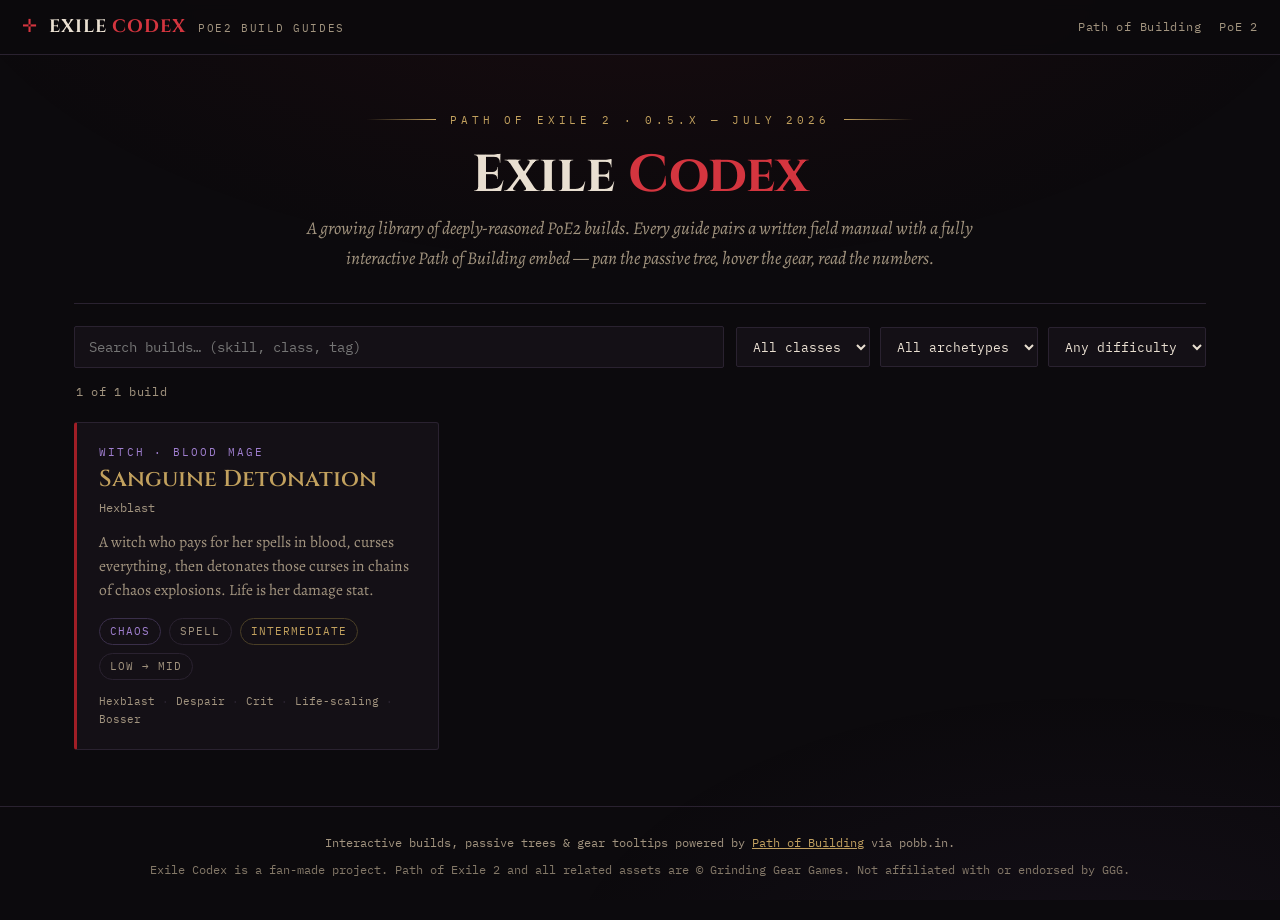
<file: index.html>
<!DOCTYPE html>
<html lang="en">
<head>
<meta charset="UTF-8">
<meta name="viewport" content="width=device-width, initial-scale=1.0">
<title>Exile Codex — AI-crafted Path of Exile 2 build guides</title>
<meta name="description" content="A growing library of deeply-reasoned Path of Exile 2 build guides, each with an interactive Path of Building embed — pan the passive tree, hover the gear, read the numbers.">
<link rel="preconnect" href="https://fonts.googleapis.com">
<link rel="preconnect" href="https://fonts.gstatic.com" crossorigin>
<link href="https://fonts.googleapis.com/css2?family=Cinzel:wght@500;600;700&family=Alegreya:ital,wght@0,400;0,500;0,700;1,400&family=IBM+Plex+Mono:wght@400;500&display=swap" rel="stylesheet">
<link rel="stylesheet" href="css/app.css">
</head>
<body>

<header class="topbar">
  <a class="brand" href="index.html">
    <span class="sigil">✛</span>
    <span class="title">EXILE <b>CODEX</b></span>
    <span class="tag">PoE2 Build Guides</span>
  </a>
  <nav class="top-links">
    <a href="https://pobb.in/" rel="noopener" target="_blank">Path of Building</a>
    <a href="https://www.pathofexile.com/pathofexile2" rel="noopener" target="_blank">PoE 2</a>
  </nav>
</header>

<div class="frame">
  <section class="dir-hero">
    <div class="rune-line" id="hero-rune">Path of Exile 2</div>
    <h1 id="hero-title">Exile <b>Codex</b></h1>
    <p class="blurb" id="hero-blurb">A growing library of deeply-reasoned PoE2 builds.</p>
  </section>

  <div class="dir-controls">
    <input id="guide-search" type="search" placeholder="Search builds… (skill, class, tag)" aria-label="Search build guides">
    <div class="filters">
      <select id="filter-class" aria-label="Filter by class"><option value="">All classes</option></select>
      <select id="filter-archetype" aria-label="Filter by archetype"><option value="">All archetypes</option></select>
      <select id="filter-difficulty" aria-label="Filter by difficulty"><option value="">Any difficulty</option></select>
    </div>
  </div>
  <div class="dir-count" id="dir-count" aria-live="polite"></div>

  <main class="card-grid" id="card-grid">
    <div class="state-msg">Loading build guides…</div>
  </main>
</div>

<footer class="foot">
  <div>Interactive builds, passive trees &amp; gear tooltips powered by <a href="https://pobb.in/" rel="noopener" target="_blank">Path of Building</a> via pobb.in.</div>
  <div class="disclaimer">Exile Codex is a fan-made project. Path of Exile 2 and all related assets are © Grinding Gear Games. Not affiliated with or endorsed by GGG.</div>
</footer>

<script src="js/directory.js"></script>
</body>
</html>
</file>
<file: css/app.css>
:root{
  --ink-bg:#0c0a0d;          /* near-black plum */
  --ink-surface:#141016;     /* raised panels */
  --ink-deep:#090709;        /* recessed */
  --blood:#a01e26;           /* dark blood red */
  --blood-bright:#d4353f;    /* highlights */
  --hex:#7a55a8;             /* chaos purple */
  --hex-bright:#a07fd0;
  --gold:#c2a15e;            /* aged gold — headings, accents */
  --bone:#e9dfd1;            /* body text */
  --bone-dim:#a2947f;        /* secondary text */
  --line:#2a2230;
  --warn:#c78a3b;
  --good:#8fb573;
}
*{margin:0;padding:0;box-sizing:border-box;}
html{scroll-behavior:smooth;}
html,body{min-height:100%;}
body{
  background:var(--ink-bg);
  color:var(--bone);
  font-family:'Alegreya', Georgia, serif;
  font-size:17px;
  line-height:1.65;
  display:flex;
  flex-direction:column;
  min-height:100vh;
}
@media (prefers-reduced-motion: reduce){ html{scroll-behavior:auto;} *{animation:none!important;transition:none!important;} }
body::before{
  content:"";position:fixed;inset:0;pointer-events:none;z-index:0;
  background:
    radial-gradient(1200px 600px at 50% -10%, rgba(160,30,38,.09), transparent 60%),
    radial-gradient(900px 500px at 85% 110%, rgba(122,85,168,.07), transparent 60%);
}
a{color:var(--gold);}
img{max-width:100%;}

/* ============ top bar ============ */
.topbar{
  display:flex;align-items:center;justify-content:space-between;gap:16px;
  flex-wrap:wrap;position:sticky;top:0;z-index:20;
  padding:12px 22px;border-bottom:1px solid var(--line);
  background:rgba(12,10,13,.94);backdrop-filter:blur(6px);
}
.brand{display:flex;align-items:baseline;gap:12px;flex-wrap:wrap;text-decoration:none;}
.sigil{color:var(--blood-bright);font-size:18px;}
.brand .title{font-family:'Cinzel',serif;font-weight:700;letter-spacing:.05em;font-size:18px;color:var(--bone);}
.brand .title b{color:var(--blood-bright);font-weight:700;}
.brand .tag{font-family:'IBM Plex Mono',monospace;font-size:11px;color:var(--bone-dim);letter-spacing:.15em;text-transform:uppercase;}
.topbar .top-links{display:flex;gap:18px;align-items:center;}
.topbar .top-links a{
  font-family:'IBM Plex Mono',monospace;font-size:12px;letter-spacing:.06em;
  color:var(--bone-dim);text-decoration:none;
}
.topbar .top-links a:hover{color:var(--gold);}

/* ============ buttons ============ */
.btn{
  display:inline-flex;align-items:center;gap:8px;
  background:var(--ink-surface);border:1px solid var(--line);border-radius:2px;
  color:var(--bone);cursor:pointer;text-decoration:none;
  font-family:'IBM Plex Mono',monospace;font-size:12.5px;letter-spacing:.05em;
  padding:9px 16px;transition:border-color .15s,color .15s;
}
.btn:hover{border-color:var(--gold);color:var(--gold);}
.btn.primary{border-color:var(--blood);color:var(--bone);}
.btn.primary:hover{border-color:var(--blood-bright);color:var(--blood-bright);}
.btn:focus-visible{outline:2px solid var(--gold);outline-offset:2px;}

/* ============ page frame ============ */
.frame{position:relative;z-index:1;max-width:1180px;margin:0 auto;padding:0 24px;width:100%;}
.wide{max-width:1320px;}

/* ================================================================
   DIRECTORY (index.html)
   ================================================================ */
.dir-hero{padding:56px 0 30px;border-bottom:1px solid var(--line);text-align:center;}
.dir-hero .rune-line{
  display:flex;align-items:center;justify-content:center;gap:14px;
  color:var(--gold);letter-spacing:.35em;text-transform:uppercase;
  font-family:'IBM Plex Mono',monospace;font-size:11px;
}
.dir-hero .rune-line::before,.dir-hero .rune-line::after{
  content:"";height:1px;width:70px;background:linear-gradient(90deg,transparent,var(--gold));
}
.dir-hero .rune-line::after{background:linear-gradient(90deg,var(--gold),transparent);}
.dir-hero h1{
  font-family:'Cinzel',serif;font-weight:700;font-size:clamp(30px,5.4vw,52px);
  line-height:1.1;margin:18px 0 10px;color:var(--bone);
}
.dir-hero h1 b{color:var(--blood-bright);}
.dir-hero .blurb{color:var(--bone-dim);font-size:18px;max-width:680px;margin:0 auto;font-style:italic;}

/* controls */
.dir-controls{
  display:flex;gap:12px;flex-wrap:wrap;align-items:center;
  padding:22px 0 8px;
}
#guide-search{
  flex:1 1 320px;min-width:220px;
  background:var(--ink-surface);border:1px solid var(--line);border-radius:2px;
  color:var(--bone);font-family:'IBM Plex Mono',monospace;font-size:14px;
  padding:11px 14px;
}
#guide-search:focus{outline:none;border-color:var(--hex-bright);}
.filters{display:flex;gap:10px;flex-wrap:wrap;}
.filters select{
  background:var(--ink-surface);border:1px solid var(--line);border-radius:2px;
  color:var(--bone);font-family:'IBM Plex Mono',monospace;font-size:12.5px;
  padding:10px 12px;cursor:pointer;
}
.filters select:focus{outline:none;border-color:var(--hex-bright);}
.dir-count{
  font-family:'IBM Plex Mono',monospace;font-size:12px;color:var(--bone-dim);
  padding:6px 2px 20px;letter-spacing:.05em;
}

/* card grid */
.card-grid{
  display:grid;grid-template-columns:repeat(auto-fill,minmax(320px,1fr));gap:18px;
  padding-bottom:56px;
}
.guide-card{
  display:flex;flex-direction:column;
  background:var(--ink-surface);border:1px solid var(--line);
  border-left:3px solid var(--blood);border-radius:3px;
  padding:20px 22px;text-decoration:none;color:inherit;
  transition:border-color .15s,transform .15s,box-shadow .15s;
}
.guide-card:hover{border-color:var(--line);border-left-color:var(--blood-bright);
  transform:translateY(-2px);box-shadow:0 8px 26px rgba(0,0,0,.35);}
.guide-card:focus-visible{outline:2px solid var(--gold);outline-offset:3px;}
.guide-card .gc-class{
  font-family:'IBM Plex Mono',monospace;font-size:11px;letter-spacing:.2em;
  text-transform:uppercase;color:var(--hex-bright);
}
.guide-card h2{
  font-family:'Cinzel',serif;font-weight:600;font-size:23px;color:var(--gold);
  margin:6px 0 4px;line-height:1.15;
}
.guide-card .gc-skill{font-family:'IBM Plex Mono',monospace;font-size:12px;color:var(--bone-dim);margin-bottom:12px;}
.guide-card .gc-summary{color:var(--bone-dim);font-size:15.5px;line-height:1.55;flex:1;}
.guide-card .gc-meta{display:flex;gap:8px;flex-wrap:wrap;margin-top:16px;}
.chip{
  font-family:'IBM Plex Mono',monospace;font-size:10.5px;letter-spacing:.1em;
  text-transform:uppercase;color:var(--bone-dim);
  border:1px solid var(--line);border-radius:99px;padding:4px 10px;
}
.chip.dmg{color:var(--hex-bright);border-color:#3a2f4a;}
.chip.diff{color:var(--gold);border-color:#4a3f26;}
.guide-card .gc-tags{margin-top:12px;font-family:'IBM Plex Mono',monospace;font-size:11px;color:var(--bone-dim);}
.guide-card .gc-tags span::after{content:" · ";color:var(--line);}
.guide-card .gc-tags span:last-child::after{content:"";}
.empty-state{
  grid-column:1/-1;text-align:center;color:var(--bone-dim);font-style:italic;
  padding:60px 0;
}

/* ================================================================
   GUIDE PAGE (guide.html)
   ================================================================ */
.guide-hero{padding:42px 0 30px;border-bottom:1px solid var(--line);}
.guide-hero .rune-line{
  color:var(--gold);letter-spacing:.3em;text-transform:uppercase;
  font-family:'IBM Plex Mono',monospace;font-size:11px;margin-bottom:12px;
}
.guide-hero h1{
  font-family:'Cinzel',serif;font-weight:700;font-size:clamp(30px,5vw,52px);
  line-height:1.08;color:var(--bone);margin-bottom:10px;
}
.guide-hero h1 b{color:var(--blood-bright);}
.guide-hero .sub{color:var(--bone-dim);font-size:19px;font-style:italic;max-width:70ch;}
.guide-hero .meta-row{
  display:flex;gap:10px;flex-wrap:wrap;margin-top:22px;
}

/* interactive build embed */
.build-embed{padding:36px 0 12px;}
.build-embed .be-head{
  display:flex;align-items:baseline;justify-content:space-between;gap:14px;flex-wrap:wrap;margin-bottom:12px;
}
.build-embed h2{font-family:'Cinzel',serif;font-weight:600;font-size:24px;color:var(--bone);}
.build-embed .be-actions{display:flex;gap:10px;flex-wrap:wrap;}
.embed-shell{
  border:1px solid var(--line);border-radius:3px;overflow:hidden;background:var(--ink-deep);
  position:relative;
}
.embed-shell iframe{display:block;width:100%;height:min(86vh,900px);border:0;background:var(--ink-deep);}

/* ---- build stat strip (shown beside the PoB, Maxroll-style) ---- */
.pob-stats{
  display:grid;grid-template-columns:repeat(auto-fit,minmax(120px,1fr));
  gap:1px;background:var(--line);border:1px solid var(--line);border-radius:3px;
  margin:0 0 12px;overflow:hidden;
}
.pob-stats .s{background:var(--ink-surface);padding:10px 14px;}
.pob-stats .s .k{
  font-family:'IBM Plex Mono',monospace;font-size:10px;letter-spacing:.18em;
  text-transform:uppercase;color:var(--bone-dim);
}
.pob-stats .s .v{font-family:'Cinzel',serif;font-size:19px;color:var(--gold);margin-top:2px;}
.pob-stats .s .v.red{color:var(--blood-bright);}
.pob-stats .s .v.purp{color:var(--hex-bright);}
.pob-stats .s .v.good{color:var(--good);}

/* ---- inline gem chips + hover tooltip (Maxroll-style) ---- */
.gem{
  display:inline-flex;align-items:center;gap:6px;vertical-align:baseline;
  font-family:'IBM Plex Mono',monospace;font-size:.86em;letter-spacing:.02em;
  color:var(--bone);background:var(--ink-surface);
  border:1px solid var(--line);border-radius:3px;padding:1px 7px;
  cursor:help;text-decoration:none;transition:border-color .15s,color .15s;
}
.gem::before{content:"";width:7px;height:7px;border-radius:2px;flex:none;background:var(--hex-bright);}
.gem[data-kind="support"]::before{background:var(--gold);}
.gem:hover,.gem:focus-visible{border-color:var(--hex-bright);color:#fff;outline:none;}
.gem[data-kind="support"]:hover,.gem[data-kind="support"]:focus-visible{border-color:var(--gold);}
.gem[data-missing]{opacity:.75;cursor:default;}
.gem[data-missing]::before{background:var(--line);}

#gem-tip{
  position:fixed;z-index:80;max-width:340px;pointer-events:none;opacity:0;
  transform:translateY(-4px);transition:opacity .12s ease;
  background:var(--ink-surface);border:1px solid var(--hex);border-radius:4px;
  padding:12px 14px;box-shadow:0 10px 30px rgba(0,0,0,.6);
}
#gem-tip.show{opacity:1;}
#gem-tip .gt-name{font-family:'Cinzel',serif;font-size:16px;color:var(--bone);}
#gem-tip .gt-kind{
  font-family:'IBM Plex Mono',monospace;font-size:10px;letter-spacing:.18em;
  text-transform:uppercase;color:var(--hex-bright);margin-top:2px;
}
#gem-tip.support{border-color:var(--gold);}
#gem-tip.support .gt-kind{color:var(--gold);}
#gem-tip .gt-desc{font-size:14.5px;color:var(--bone-dim);line-height:1.55;margin-top:8px;}
#gem-tip .gt-tags{
  font-family:'IBM Plex Mono',monospace;font-size:11px;color:var(--bone-dim);
  margin-top:9px;padding-top:8px;border-top:1px solid var(--line);
}
#gem-tip .gt-req{font-family:'IBM Plex Mono',monospace;font-size:11px;color:var(--gold);margin-top:4px;}

/* gem link rows (skills section) */
.gemrow{
  display:flex;gap:12px;align-items:flex-start;padding:12px 0;border-bottom:1px solid var(--line);
}
.gemrow:last-child{border-bottom:none;}
.gemrow .gr-main{min-width:190px;flex:none;}
.gemrow .gr-why{color:var(--bone-dim);font-size:15px;line-height:1.55;}
.gemgroup{
  border:1px solid var(--line);border-radius:3px;background:var(--ink-surface);
  padding:14px 18px;margin:18px 0;max-width:78ch;
}
.gemgroup .gg-head{
  font-family:'IBM Plex Mono',monospace;font-size:11px;letter-spacing:.2em;
  text-transform:uppercase;color:var(--gold);margin-bottom:4px;
}
.gemgroup .gg-sub{font-size:14px;color:var(--bone-dim);margin-bottom:6px;}
.embed-note{
  font-family:'IBM Plex Mono',monospace;font-size:11.5px;color:var(--bone-dim);
  margin-top:10px;display:flex;gap:8px;align-items:flex-start;
}
.embed-note .warn-dot{color:var(--warn);}
.embed-fallback{
  padding:40px 24px;text-align:center;color:var(--bone-dim);
}
.embed-fallback .btn{margin-top:14px;}

/* copy toast */
.toast{
  position:fixed;bottom:22px;left:50%;transform:translateX(-50%);
  background:var(--ink-surface);border:1px solid var(--gold);border-radius:3px;
  color:var(--gold);font-family:'IBM Plex Mono',monospace;font-size:12.5px;
  padding:10px 18px;z-index:60;opacity:0;transition:opacity .2s;pointer-events:none;
}
.toast.show{opacity:1;}

/* sticky section nav */
nav.toc{
  position:sticky;top:57px;z-index:5;
  background:rgba(12,10,13,.92);backdrop-filter:blur(6px);
  border-bottom:1px solid var(--line);
  overflow-x:auto;white-space:nowrap;margin-top:26px;
}
nav.toc .inner{max-width:1180px;margin:0 auto;display:flex;gap:4px;padding:0 24px;}
nav.toc a{
  color:var(--bone-dim);text-decoration:none;
  font-family:'IBM Plex Mono',monospace;font-size:12px;
  padding:13px 12px;letter-spacing:.04em;border-bottom:2px solid transparent;
}
nav.toc a:hover,nav.toc a:focus-visible{color:var(--gold);border-bottom-color:var(--gold);outline:none;}

/* ============ guide prose sections (from injected guide HTML) ============ */
.guide-body section{padding:56px 0 24px;border-bottom:1px solid var(--line);}
.kicker{
  font-family:'IBM Plex Mono',monospace;font-size:12px;letter-spacing:.3em;
  text-transform:uppercase;color:var(--blood-bright);margin-bottom:10px;
}
.kicker.hexk{color:var(--hex-bright);}
.guide-body h2{
  font-family:'Cinzel',serif;font-weight:600;font-size:clamp(24px,3.4vw,34px);
  color:var(--bone);margin-bottom:22px;
}
.guide-body h3{
  font-family:'Cinzel',serif;font-weight:600;font-size:19px;
  color:var(--gold);margin:34px 0 12px;
}
.guide-body p{margin:0 0 16px;max-width:74ch;}
.guide-body em{color:var(--bone);}
.guide-body strong{color:var(--bone);font-weight:700;}
.lede{font-size:20px;color:var(--bone);max-width:70ch;}

/* concept boxes — flat panel, no left accent bar; the label carries the colour */
.box{
  border:1px solid var(--line);
  background:var(--ink-surface);padding:18px 22px;margin:22px 0;border-radius:3px;max-width:78ch;
}
.box .box-label{
  font-family:'IBM Plex Mono',monospace;font-size:11px;letter-spacing:.25em;
  text-transform:uppercase;color:var(--hex-bright);margin-bottom:8px;
  display:flex;align-items:center;gap:8px;
}
.box .box-label::before{content:"";width:6px;height:6px;border-radius:50%;background:currentColor;flex:none;}
.box.blood .box-label{color:var(--blood-bright);}
.box.patch .box-label{color:var(--warn);}
.box p:last-child{margin-bottom:0;}

/* stat grid */
.statgrid{display:grid;grid-template-columns:repeat(auto-fit,minmax(230px,1fr));gap:14px;margin:24px 0;}
.stat{background:var(--ink-surface);border:1px solid var(--line);border-radius:2px;padding:16px 18px;}
.stat .k{font-family:'IBM Plex Mono',monospace;font-size:11px;letter-spacing:.2em;text-transform:uppercase;color:var(--bone-dim);}
.stat .v{font-family:'Cinzel',serif;font-size:22px;color:var(--gold);margin-top:6px;}
.stat .v.red{color:var(--blood-bright);}
.stat .v.purp{color:var(--hex-bright);}
.stat .d{font-size:14px;color:var(--bone-dim);margin-top:6px;line-height:1.5;}

/* verdict pills */
.pill{
  display:inline-block;font-family:'IBM Plex Mono',monospace;font-size:11px;
  letter-spacing:.15em;text-transform:uppercase;
  border:1px solid var(--line);border-radius:99px;padding:4px 12px;margin:0 8px 8px 0;color:var(--bone-dim);
}
.pill.good{color:var(--good);border-color:#3a4a2f;}
.pill.bad{color:var(--blood-bright);border-color:#4a2226;}

/* engine diagram */
figure.engine{margin:36px 0;}
figure.engine svg{width:100%;height:auto;display:block;}
figure.engine figcaption{
  font-family:'IBM Plex Mono',monospace;font-size:12px;color:var(--bone-dim);
  text-align:center;margin-top:10px;letter-spacing:.06em;
}

/* tables */
.guide-body table{width:100%;border-collapse:collapse;margin:22px 0;font-size:15.5px;}
.guide-body th{
  font-family:'IBM Plex Mono',monospace;font-size:11px;letter-spacing:.2em;
  text-transform:uppercase;color:var(--gold);text-align:left;
  padding:10px 14px;border-bottom:1px solid var(--gold);
}
.guide-body td{padding:12px 14px;border-bottom:1px solid var(--line);vertical-align:top;color:var(--bone-dim);}
.guide-body td:first-child{color:var(--bone);font-weight:500;white-space:nowrap;}
.order{font-family:'IBM Plex Mono',monospace;color:var(--blood-bright);}

/* gear slots */
.slot{display:grid;grid-template-columns:150px 1fr;gap:16px;padding:16px 0;border-bottom:1px solid var(--line);}
.slot .name{font-family:'Cinzel',serif;color:var(--gold);font-size:16px;}
.slot .want{color:var(--bone-dim);font-size:15.5px;line-height:1.6;}
.slot .want b{color:var(--bone);font-weight:500;}

/* rotation strip */
.rotation{display:flex;flex-wrap:wrap;gap:0;align-items:stretch;margin:26px 0;border:1px solid var(--line);border-radius:2px;overflow:hidden;}
.rotation .step{flex:1 1 180px;padding:18px 20px;background:var(--ink-surface);border-right:1px solid var(--line);position:relative;}
.rotation .step:last-child{border-right:none;}
.rotation .n{font-family:'IBM Plex Mono',monospace;font-size:11px;letter-spacing:.2em;color:var(--hex-bright);text-transform:uppercase;}
.rotation .step.r .n{color:var(--blood-bright);}
.rotation .t{font-family:'Cinzel',serif;color:var(--bone);font-size:17px;margin:6px 0 4px;}
.rotation .d{font-size:14px;color:var(--bone-dim);line-height:1.5;}

/* FAQ */
.guide-body details{border:1px solid var(--line);border-radius:2px;background:var(--ink-surface);margin:12px 0;max-width:78ch;}
.guide-body summary{
  cursor:pointer;padding:16px 20px;font-family:'Cinzel',serif;font-size:16px;color:var(--bone);
  list-style:none;position:relative;padding-right:44px;
}
.guide-body summary::-webkit-details-marker{display:none;}
.guide-body summary::after{content:"✛";position:absolute;right:18px;top:14px;color:var(--blood-bright);transition:transform .2s ease;}
.guide-body details[open] summary::after{transform:rotate(45deg);}
.guide-body summary:focus-visible{outline:2px solid var(--gold);outline-offset:-2px;}
.guide-body details .body{padding:0 20px 18px;color:var(--bone-dim);}
.guide-body details .body p{margin-bottom:12px;}

/* clean lists */
ul.clean{margin:0 0 18px 0;padding-left:0;list-style:none;max-width:74ch;}
ul.clean li{padding:7px 0 7px 26px;position:relative;color:var(--bone-dim);}
ul.clean li::before{content:"◆";position:absolute;left:2px;top:8px;font-size:10px;color:var(--blood);}
ul.clean.hexlist li::before{color:var(--hex);}
ul.clean li b{color:var(--bone);font-weight:500;}

@media(max-width:820px){
  .cols{grid-template-columns:1fr;}
  .slot{grid-template-columns:1fr;gap:4px;}
}

/* ============ footer ============ */
.foot{
  margin-top:auto;padding:26px 20px 40px;border-top:1px solid var(--line);
  font-family:'IBM Plex Mono',monospace;font-size:11.5px;color:var(--bone-dim);
  text-align:center;line-height:1.7;
}
.foot a{color:var(--gold);}
.foot .disclaimer{margin-top:8px;color:var(--bone-dim);opacity:.8;}

/* loading / error */
.state-msg{padding:80px 24px;text-align:center;color:var(--bone-dim);font-style:italic;}
</file>
